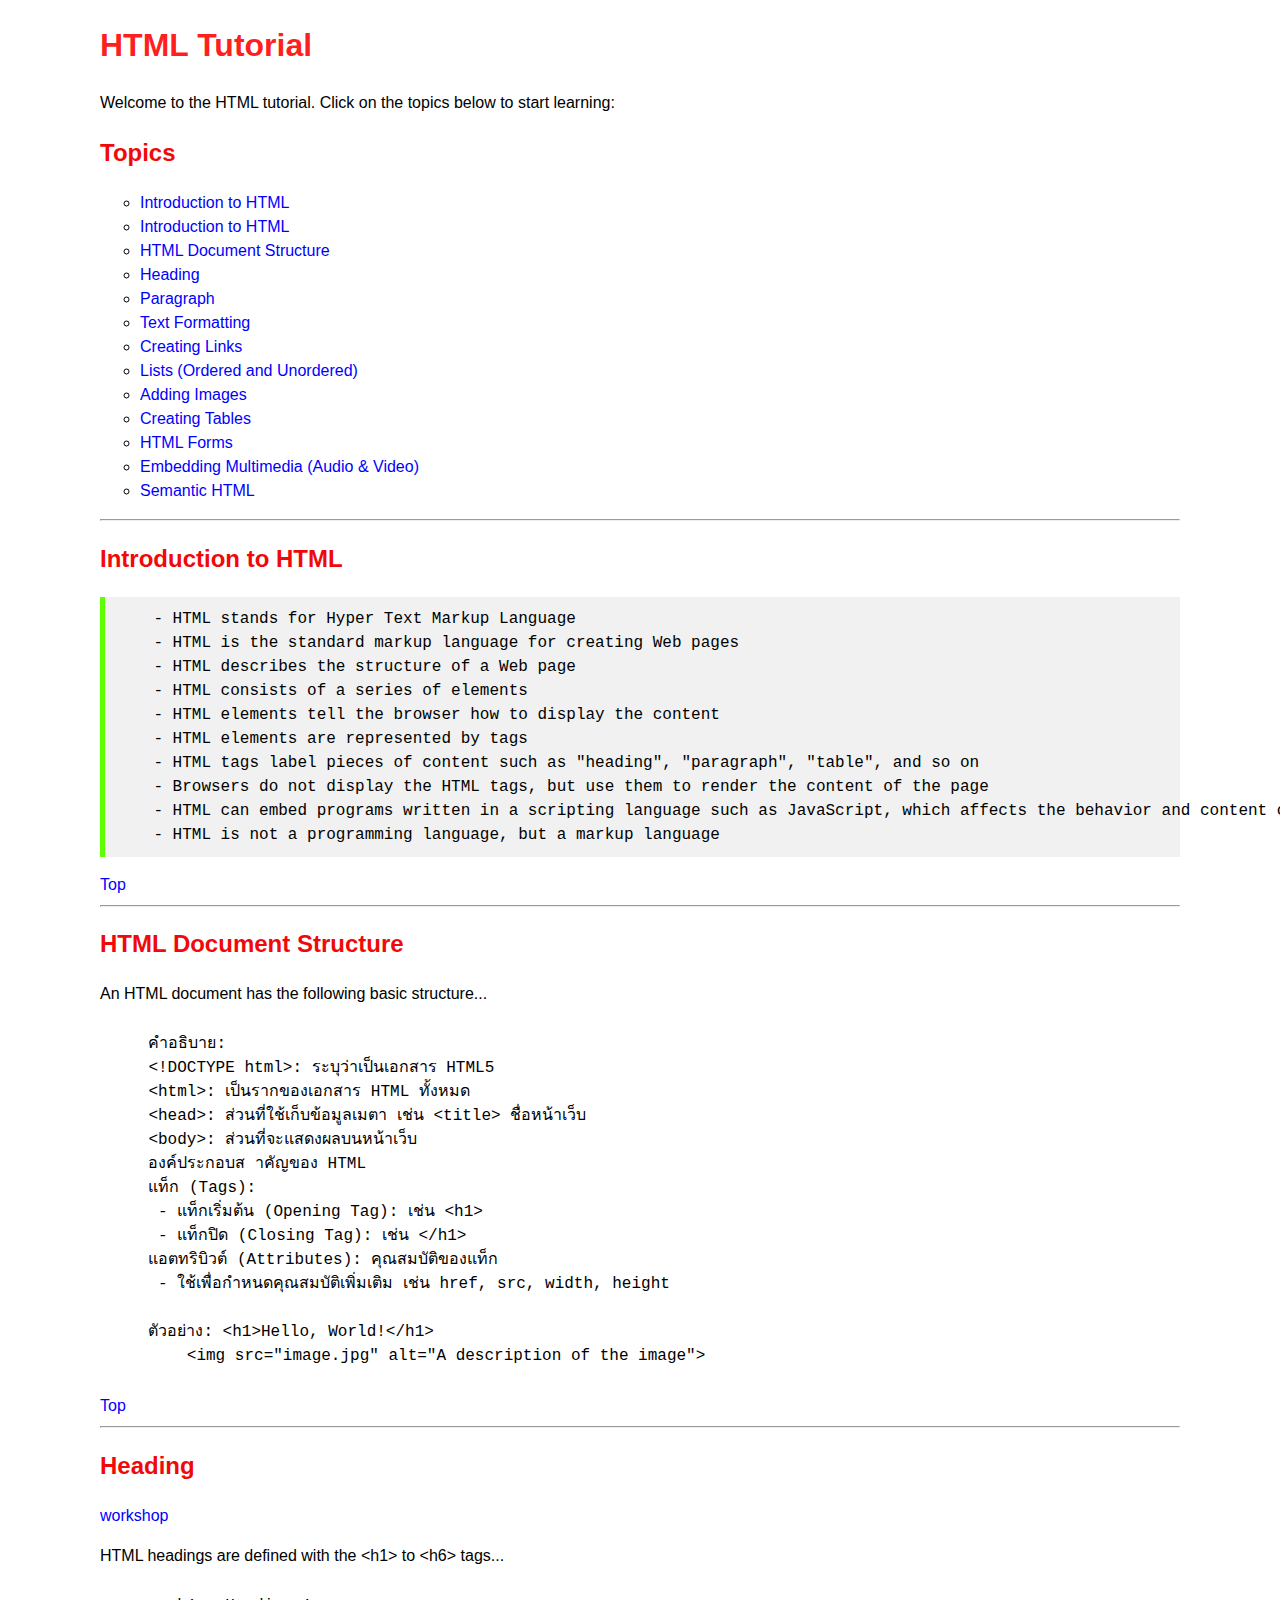
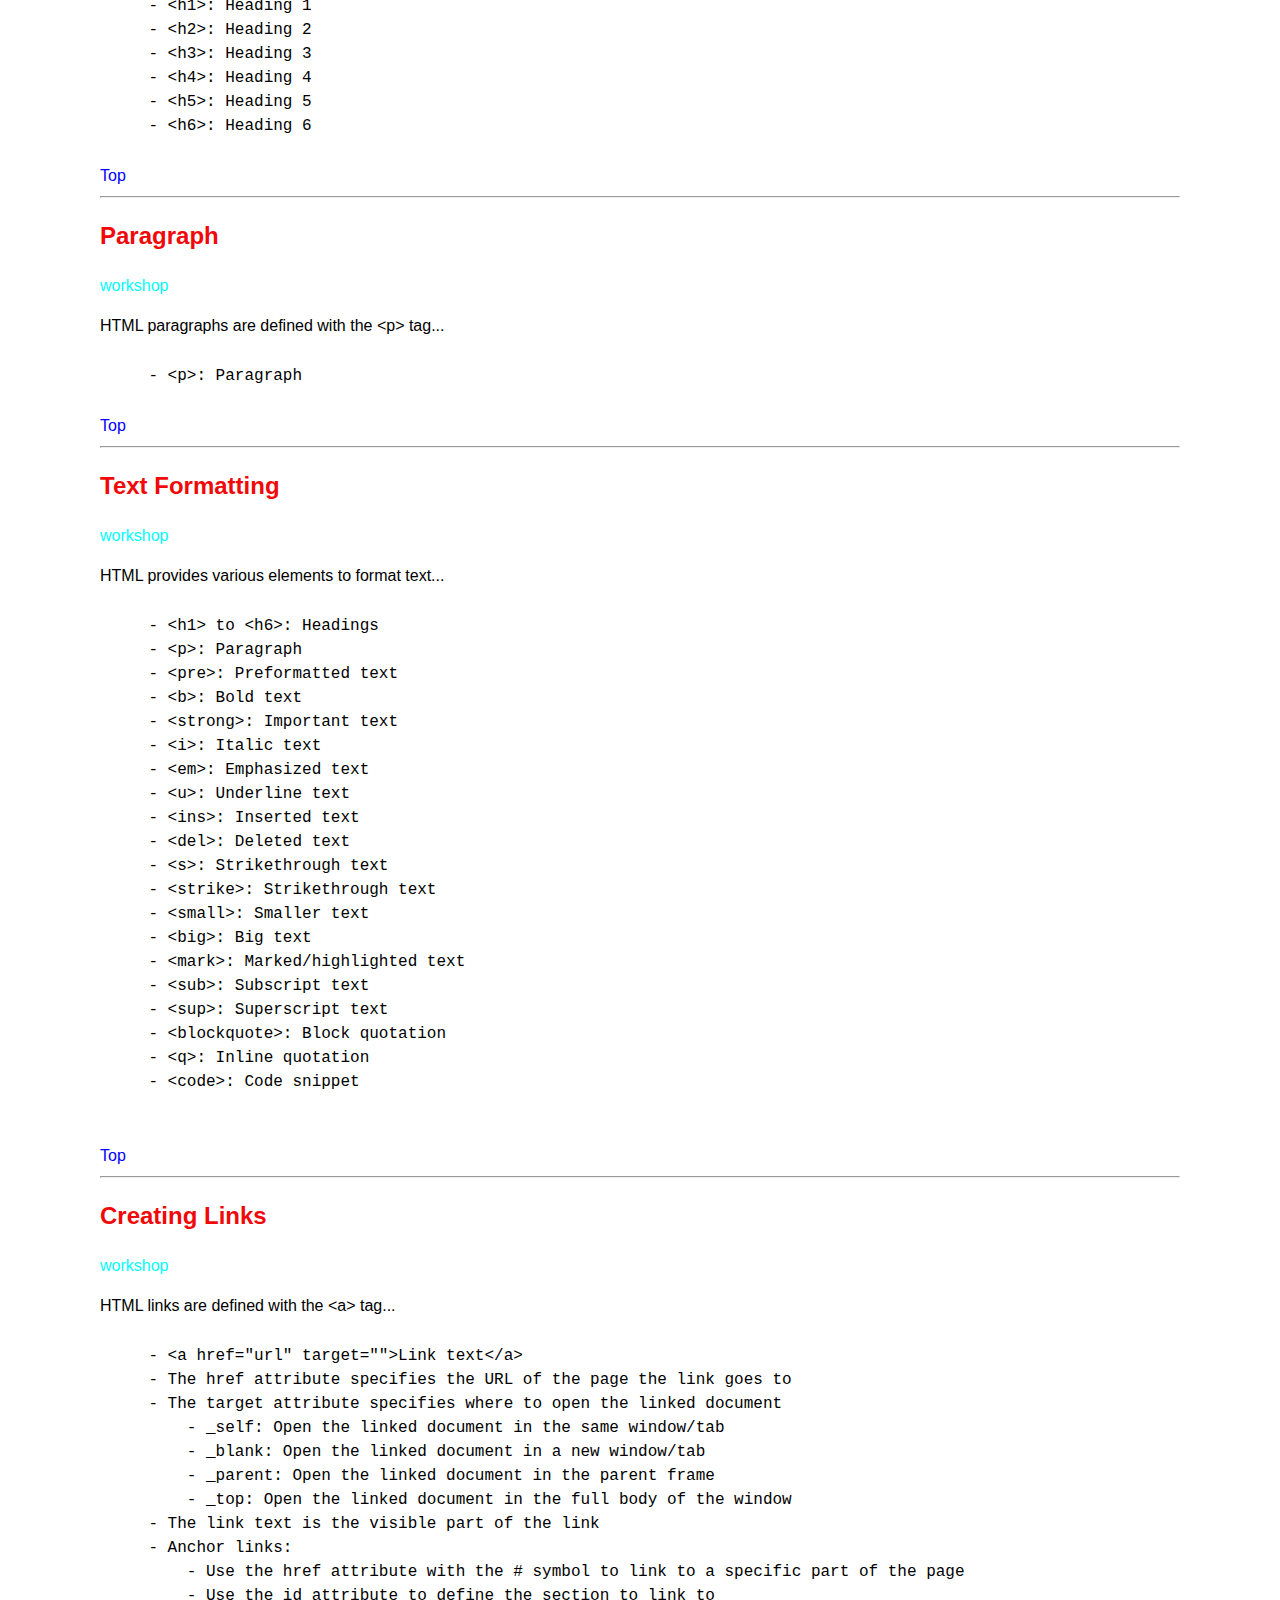
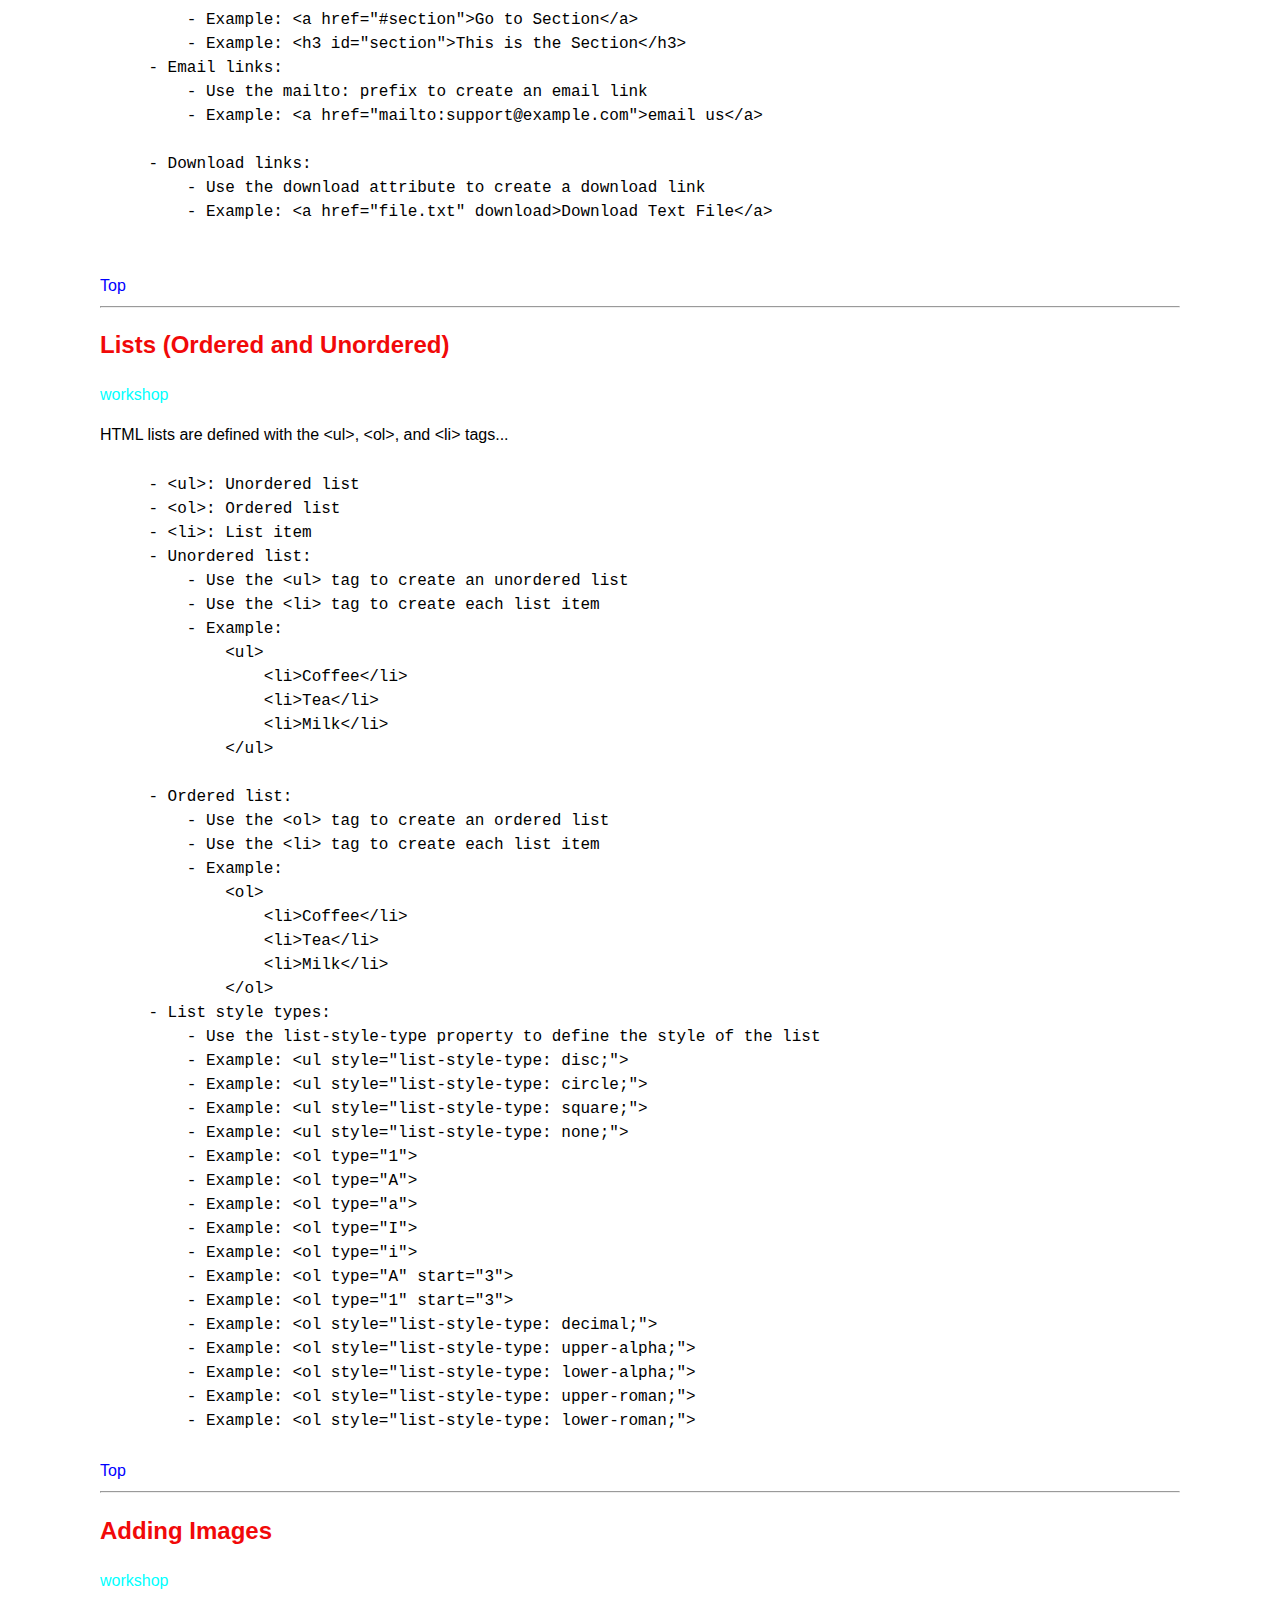
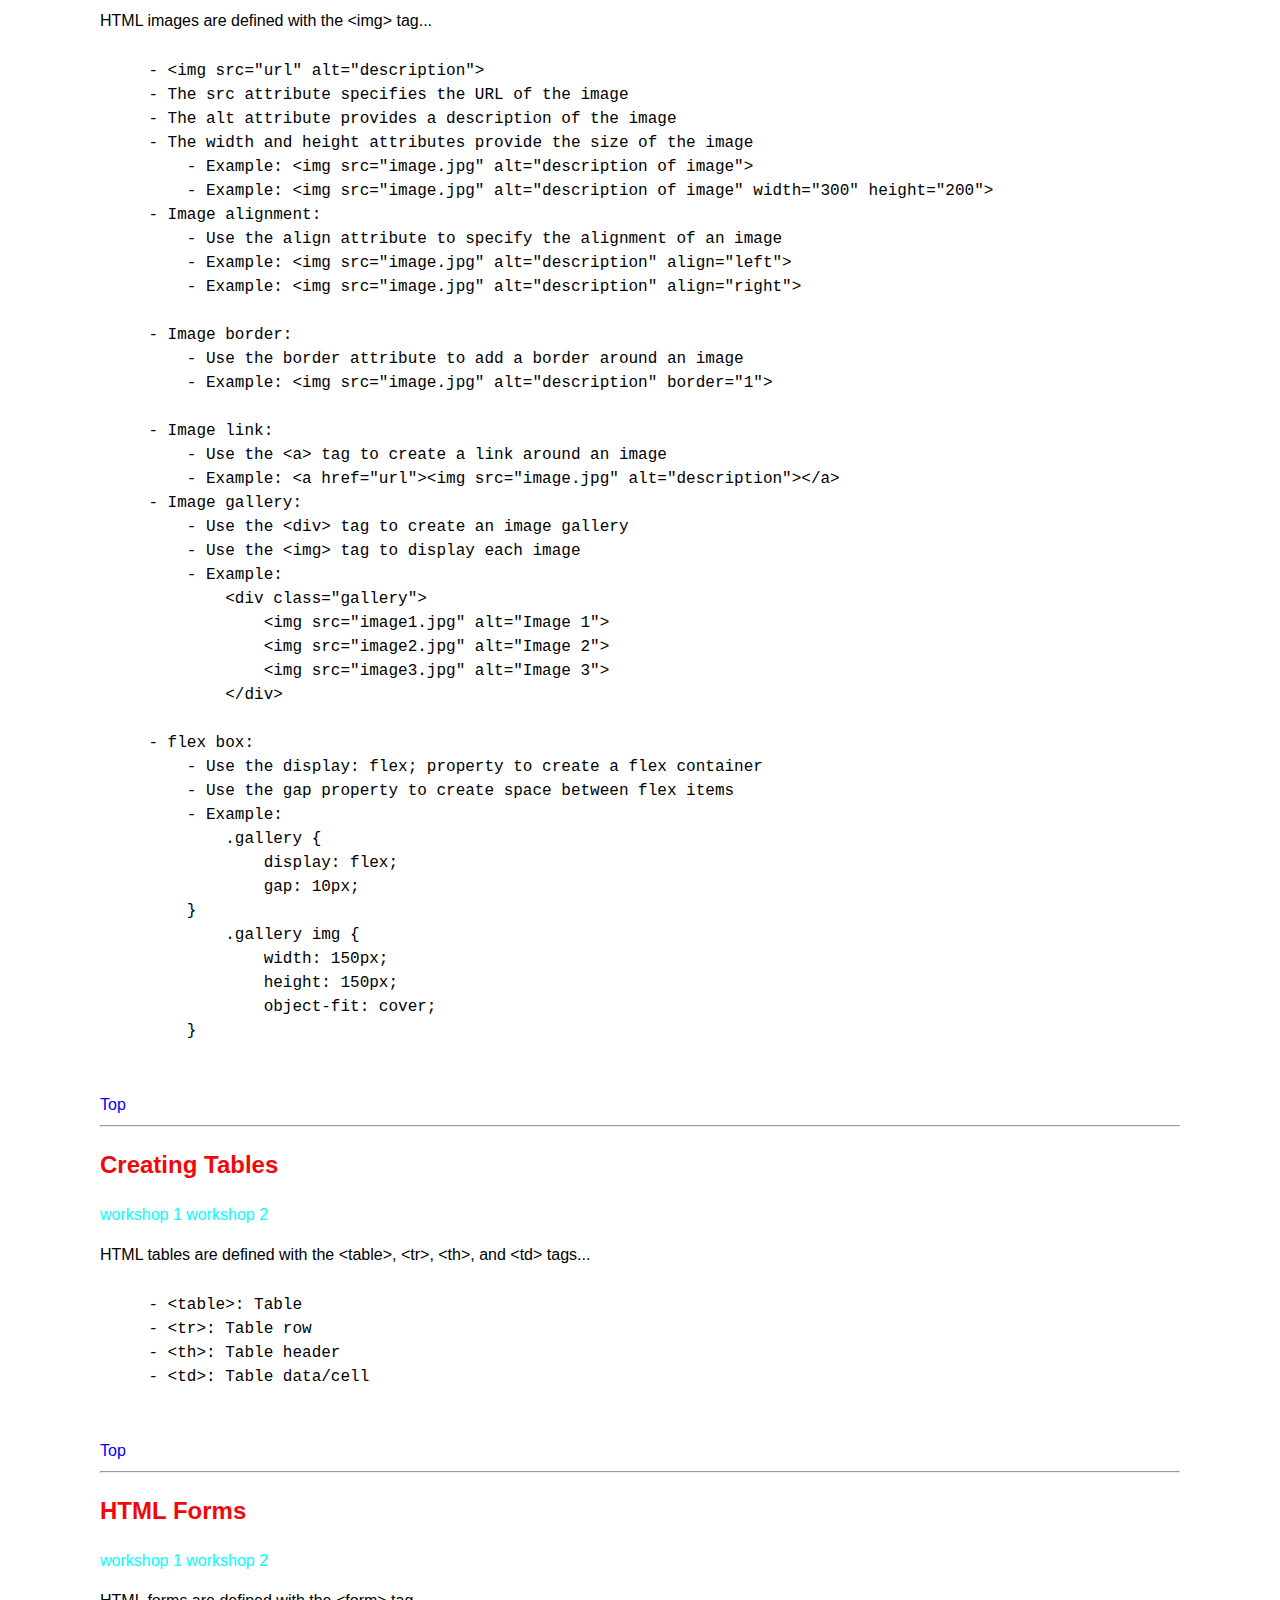
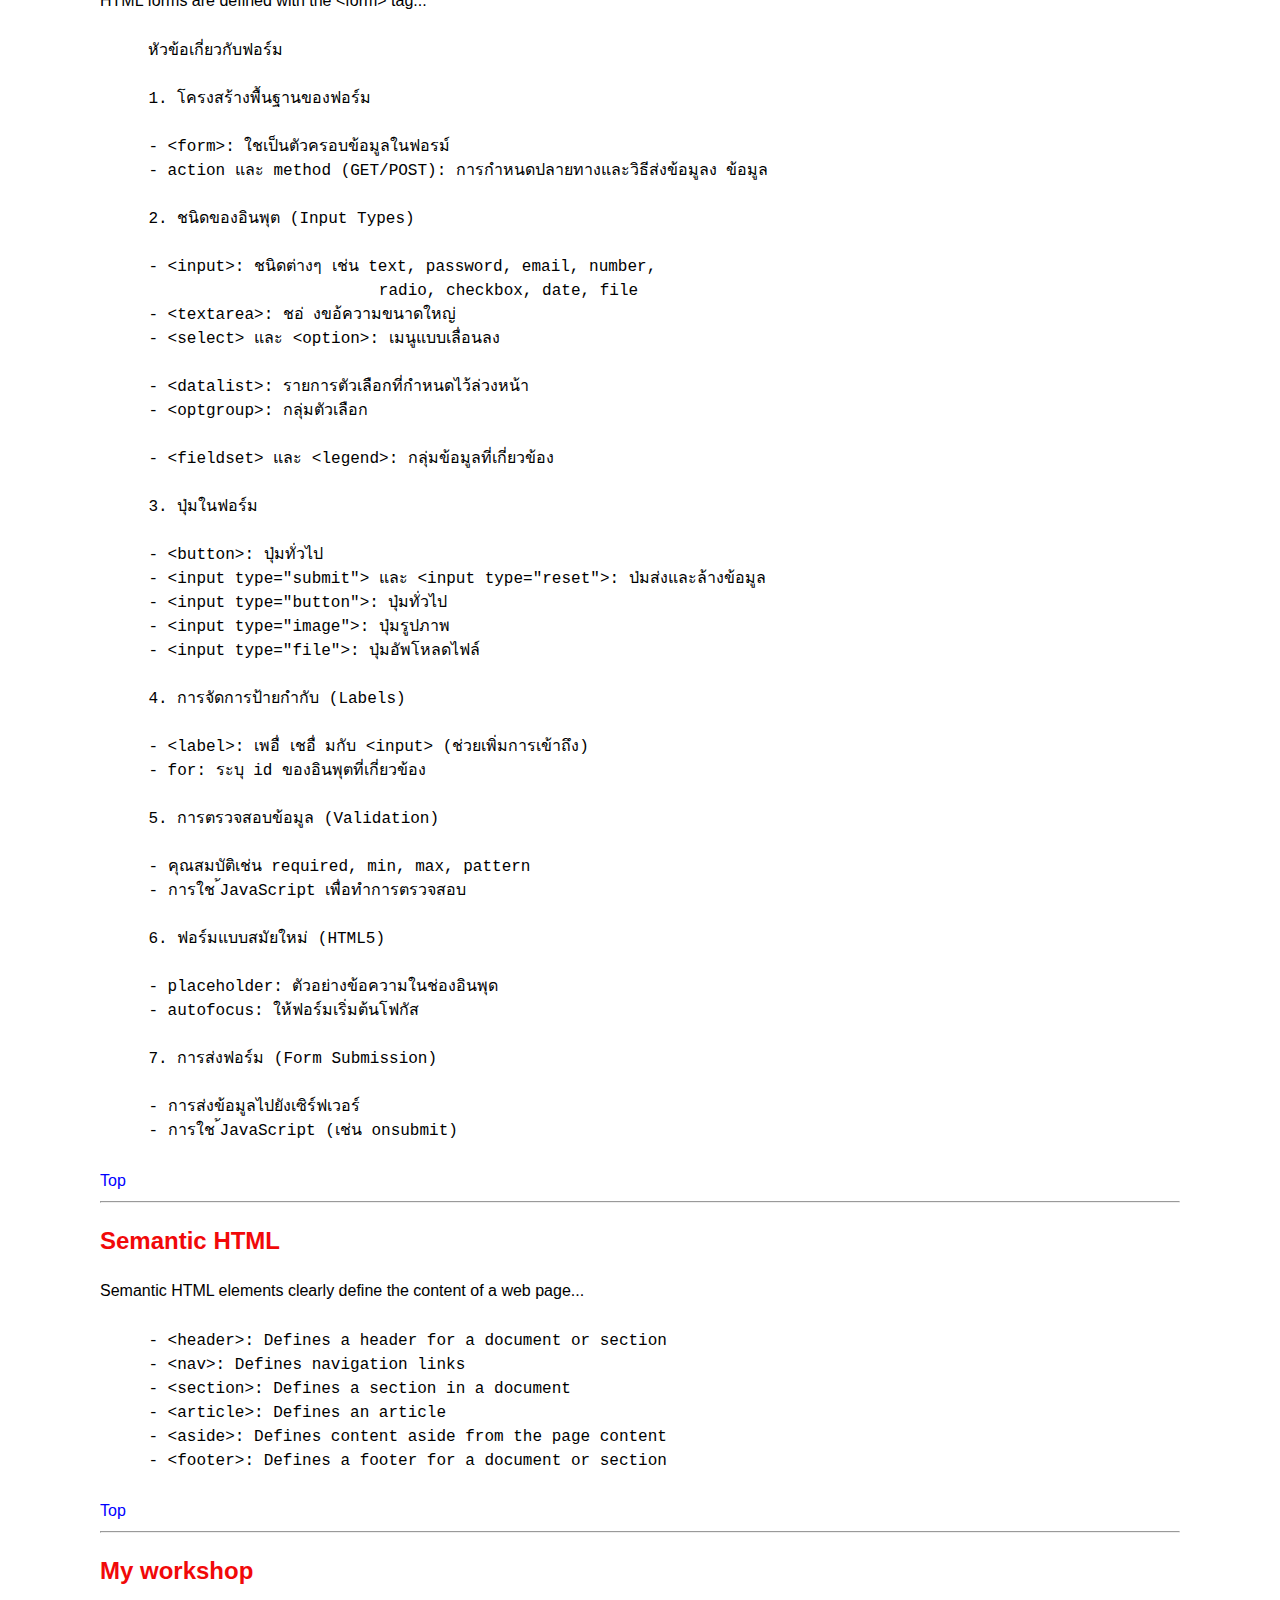
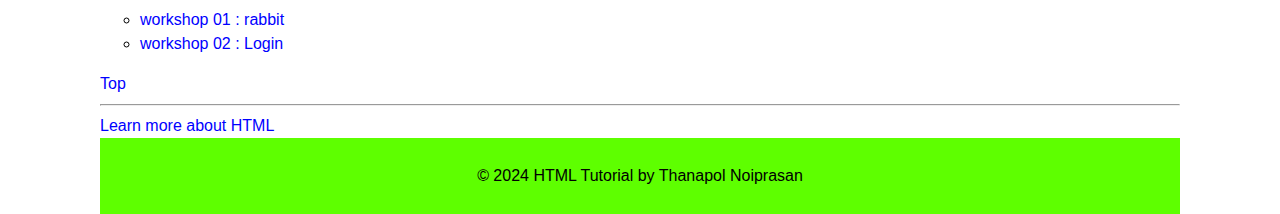
<file: index2.html>
<!DOCTYPE html>
<html lang="en">
<head>
    <meta charset="UTF-8">
    <meta name="viewport" content="width=device-width, initial-scale=1.0">
    <title>HTML Tutorial</title>
</head>
<style>
    body {
        font-family: 'Segoe UI', Tahoma, Geneva, Verdana, sans-serif;
        margin: 20px 100px 0 100px;
        line-height: 1.5
    }
    h1 {
        color: #ff0000e1;
    }
    h2 {
        color: #f10909;
    }
    ul {
        list-style-type: circle;
    }
    a {
        text-decoration: none;
        color: blue;
    }
    a:hover {
        text-decoration: underline;
        color: rgb(253, 9, 9);
    }
    pre {
        font-size: 16px;
        padding: 10px;
    }
    footer{
        background-color: #5eff00;
        text-align: center;
        padding: 10px;
        margin: auto;
    }
</style>
<body>
    <!-- Main menu -->
<h1 id="tutorial">HTML Tutorial</h1>
<p>Welcome to the HTML tutorial. Click on the topics below to start learning:</p>
<h2>Topics</h2>
<ul>
    <li><a href="#tutorial">Introduction to HTML</a></li>
    <li><a href="#intro">Introduction to HTML</a></li>
    <li><a href="#struture">HTML Document Structure</a></li>
    <li><a href="W03_01_heading.html">Heading</a></li>
    <li><a href="#paragraph">Paragraph</a></li>
    <li><a href="W04_01_formatting.html">Text Formatting</a></li>
    <li><a href="creating">Creating Links</a></li>
    <li><a href="#lists">Lists (Ordered and Unordered)</a></li>
    <li><a href="#adding">Adding Images</a></li>
    <li><a href="#tables">Creating Tables</a></li>
    <li><a href="#forms">HTML Forms</a></li>
    <li><a href="#embedding">Embedding Multimedia (Audio & Video)</a></li>
    <li><a href="#semantic">Semantic HTML</a></li>
</ul>
<hr>

<!-- Section 1 -->
<h2 id="intro">Introduction to HTML</h2>
<pre style="background-color: rgb(241, 241, 241);
        border-left: #5eff00 5px solid;">
    - HTML stands for Hyper Text Markup Language
    - HTML is the standard markup language for creating Web pages
    - HTML describes the structure of a Web page
    - HTML consists of a series of elements
    - HTML elements tell the browser how to display the content
    - HTML elements are represented by tags
    - HTML tags label pieces of content such as "heading", "paragraph", "table", and so on
    - Browsers do not display the HTML tags, but use them to render the content of the page
    - HTML can embed programs written in a scripting language such as JavaScript, which affects the behavior and content of web pages
    - HTML is not a programming language, but a markup language</pre>

<a href="#">Top</a>
<hr>

<!-- Section 3 -->
<h2 id="struture">HTML Document Structure</h2>
<p>An HTML document has the following basic structure...</p>
<pre>    คำอธิบาย:
    &lt;!DOCTYPE html&gt;: ระบุว่าเป็นเอกสาร HTML5
    &lt;html&gt;: เป็นรากของเอกสาร HTML ทั้งหมด
    &lt;head&gt;: ส่วนที่ใช้เก็บข้อมูลเมตา เช่น &lt;title&gt; ชื่อหน้าเว็บ
    &lt;body&gt;: ส่วนที่จะแสดงผลบนหน้าเว็บ
    องค์ประกอบส าคัญของ HTML
    แท็ก (Tags):
     - แท็กเริ่มต้น (Opening Tag): เช่น &lt;h1&gt;
     - แท็กปิด (Closing Tag): เช่น &lt;/h1&gt;
    แอตทริบิวต์ (Attributes): คุณสมบัติของแท็ก
     - ใช้เพื่อกำหนดคุณสมบัติเพิ่มเติม เช่น href, src, width, height

    ตัวอย่าง: &lt;h1&gt;Hello, World!&lt;/h1&gt;
        &lt;img src="image.jpg" alt="A description of the image"&gt;</pre>
<a href="#">Top</a>
<hr>

<!-- Section 4 -->
<h2 id="head">Heading</h2>
<p><a href="W03_01_heading.html">workshop</a></p>
<p>HTML headings are defined with the &lt;h1&gt; to &lt;h6&gt; tags...</p>
<pre>
    - &lt;h1&gt;: Heading 1
    - &lt;h2&gt;: Heading 2
    - &lt;h3&gt;: Heading 3
    - &lt;h4&gt;: Heading 4
    - &lt;h5&gt;: Heading 5
    - &lt;h6&gt;: Heading 6
</pre>
<a href="#">Top</a>
<hr>

<!-- Section 5 -->
<h2 id="paragraph">Paragraph</h2>
<p style="color: aqua;">workshop</p>
<p>HTML paragraphs are defined with the &lt;p&gt; tag...</p>
<pre>
    - &lt;p&gt;: Paragraph
</pre>
<a href="#">Top</a>
<hr>

<!-- Section 6 -->
<h2 id="formatting">Text Formatting</h2>
<p style="color: aqua;"><a href="W04_01_formatting.html"></a>workshop</p>
<p>HTML provides various elements to format text...</p>
<pre>
    - &lt;h1&gt; to &lt;h6&gt;: Headings
    - &lt;p&gt;: Paragraph
    - &lt;pre&gt;: Preformatted text
    - &lt;b&gt;: Bold text
    - &lt;strong&gt;: Important text
    - &lt;i&gt;: Italic text
    - &lt;em&gt;: Emphasized text
    - &lt;u&gt;: Underline text
    - &lt;ins&gt;: Inserted text
    - &lt;del&gt;: Deleted text
    - &lt;s&gt;: Strikethrough text
    - &lt;strike&gt;: Strikethrough text
    - &lt;small&gt;: Smaller text
    - &lt;big&gt;: Big text
    - &lt;mark&gt;: Marked/highlighted text
    - &lt;sub&gt;: Subscript text
    - &lt;sup&gt;: Superscript text
    - &lt;blockquote&gt;: Block quotation
    - &lt;q&gt;: Inline quotation
    - &lt;code&gt;: Code snippet

</pre>
<a href="#">Top</a>
<hr>

<!-- Section 7 -->
<h2 id="creating">Creating Links</h2>
<p style="color: aqua;">workshop</p>
<p>HTML links are defined with the &lt;a&gt; tag...</p>
<pre>
    - &lt;a href="url" target=""&gt;Link text&lt;/a&gt;
    - The href attribute specifies the URL of the page the link goes to
    - The target attribute specifies where to open the linked document
        - _self: Open the linked document in the same window/tab
        - _blank: Open the linked document in a new window/tab
        - _parent: Open the linked document in the parent frame
        - _top: Open the linked document in the full body of the window
    - The link text is the visible part of the link
    - Anchor links:
        - Use the href attribute with the # symbol to link to a specific part of the page
        - Use the id attribute to define the section to link to
        - Example: &lt;a href="#section"&gt;Go to Section&lt;/a&gt;
        - Example: &lt;h3 id="section"&gt;This is the Section&lt;/h3&gt;
    - Email links:
        - Use the mailto: prefix to create an email link
        - Example: &lt;a href="mailto:support@example.com">email us&lt;/a&gt;

    - Download links:
        - Use the download attribute to create a download link
        - Example: &lt;a href="file.txt" download&gt;Download Text File&lt;/a&gt;

</pre>
<a href="#">Top</a>
<hr>

<!-- Section 8 -->
<h2 id="lists">Lists (Ordered and Unordered)</h2>
<p style="color: aqua;">workshop</p>
<p>HTML lists are defined with the &lt;ul&gt;, &lt;ol&gt;, and &lt;li&gt; tags...</p>
<pre>
    - &lt;ul&gt;: Unordered list
    - &lt;ol&gt;: Ordered list
    - &lt;li&gt;: List item
    - Unordered list:
        - Use the &lt;ul&gt; tag to create an unordered list
        - Use the &lt;li&gt; tag to create each list item
        - Example:
            &lt;ul&gt;
                &lt;li&gt;Coffee&lt;/li&gt;
                &lt;li&gt;Tea&lt;/li&gt;
                &lt;li&gt;Milk&lt;/li&gt;
            &lt;/ul&gt;

    - Ordered list:
        - Use the &lt;ol&gt; tag to create an ordered list
        - Use the &lt;li&gt; tag to create each list item
        - Example:
            &lt;ol&gt;
                &lt;li&gt;Coffee&lt;/li&gt;
                &lt;li&gt;Tea&lt;/li&gt;
                &lt;li&gt;Milk&lt;/li&gt;
            &lt;/ol&gt;
    - List style types:
        - Use the list-style-type property to define the style of the list
        - Example: &lt;ul style="list-style-type: disc;"&gt;
        - Example: &lt;ul style="list-style-type: circle;"&gt;
        - Example: &lt;ul style="list-style-type: square;"&gt;
        - Example: &lt;ul style="list-style-type: none;"&gt;
        - Example: &lt;ol type="1"&gt;
        - Example: &lt;ol type="A"&gt;
        - Example: &lt;ol type="a"&gt;
        - Example: &lt;ol type="I"&gt;
        - Example: &lt;ol type="i"&gt;
        - Example: &lt;ol type="A" start="3"&gt;
        - Example: &lt;ol type="1" start="3"&gt;
        - Example: &lt;ol style="list-style-type: decimal;"&gt;
        - Example: &lt;ol style="list-style-type: upper-alpha;"&gt;
        - Example: &lt;ol style="list-style-type: lower-alpha;"&gt;
        - Example: &lt;ol style="list-style-type: upper-roman;"&gt;
        - Example: &lt;ol style="list-style-type: lower-roman;"&gt;
</pre>
<a href="#">Top</a>
<hr>

<!-- Section 9 -->
<h2 id="adding">Adding Images</h2>
<p style="color: aqua;">workshop</p>
<p>HTML images are defined with the &lt;img&gt; tag...</p>
<pre>
    - &lt;img src="url" alt="description"&gt;
    - The src attribute specifies the URL of the image
    - The alt attribute provides a description of the image
    - The width and height attributes provide the size of the image
        - Example: &lt;img src="image.jpg" alt="description of image"&gt;
        - Example: &lt;img src="image.jpg" alt="description of image" width="300" height="200"&gt;
    - Image alignment:
        - Use the align attribute to specify the alignment of an image
        - Example: &lt;img src="image.jpg" alt="description" align="left"&gt;
        - Example: &lt;img src="image.jpg" alt="description" align="right"&gt;

    - Image border:
        - Use the border attribute to add a border around an image
        - Example: &lt;img src="image.jpg" alt="description" border="1"&gt;

    - Image link:
        - Use the &lt;a&gt; tag to create a link around an image
        - Example: &lt;a href="url"&gt;&lt;img src="image.jpg" alt="description"&gt;&lt;/a&gt;
    - Image gallery:
        - Use the &lt;div&gt; tag to create an image gallery
        - Use the &lt;img&gt; tag to display each image
        - Example:
            &lt;div class="gallery"&gt;
                &lt;img src="image1.jpg" alt="Image 1"&gt;
                &lt;img src="image2.jpg" alt="Image 2"&gt;
                &lt;img src="image3.jpg" alt="Image 3"&gt;
            &lt;/div&gt;

    - flex box:
        - Use the display: flex; property to create a flex container
        - Use the gap property to create space between flex items
        - Example:
            .gallery {
                display: flex;
                gap: 10px;
        }
            .gallery img {
                width: 150px;
                height: 150px;
                object-fit: cover;
        }

</pre>
<a href="#">Top</a>
<hr>

<!-- Section 11 -->
<h2 id="tables">Creating Tables</h2>
<p style="color: aqua;">workshop 1 workshop 2</p>
<p>HTML tables are defined with the &lt;table&gt;, &lt;tr&gt;, &lt;th&gt;, and &lt;td&gt; tags...</p>
<pre>
    - &lt;table&gt;: Table
    - &lt;tr&gt;: Table row
    - &lt;th&gt;: Table header
    - &lt;td&gt;: Table data/cell

</pre>
<a href="#">Top</a>
<hr>

<!-- Section 12 -->
<h2 id="forms">HTML Forms</h2>
<p style="color: aqua;">workshop 1 workshop 2</p>
<p>HTML forms are defined with the &lt;form&gt; tag...</p>
<pre>
    หัวข้อเกี่ยวกับฟอร์ม

    1. โครงสร้างพื้นฐานของฟอร์ม

    - &lt;form>: ใชเป็นตัวครอบข้อมูลในฟอรม์
    - action และ method (GET/POST): การกำหนดปลายทางและวิธีส่งข้อมูลง ข้อมูล

    2. ชนิดของอินพุต (Input Types)

    - &lt;input>: ชนิดต่างๆ เช่น text, password, email, number,
                            radio, checkbox, date, file
    - &lt;textarea>: ชอ่ งขอ้ความขนาดใหญ่
    - &lt;select> และ &lt;option>: เมนูแบบเลื่อนลง

    - &lt;datalist>: รายการตัวเลือกที่กำหนดไว้ล่วงหน้า
    - &lt;optgroup>: กลุ่มตัวเลือก

    - &lt;fieldset> และ &lt;legend>: กลุ่มข้อมูลที่เกี่ยวข้อง

    3. ปุ่มในฟอร์ม

    - &lt;button>: ปุ่มทั่วไป
    - &lt;input type="submit"> และ &lt;input type="reset">: ป่มส่งและล้างข้อมูล
    - &lt;input type="button">: ปุ่มทั่วไป
    - &lt;input type="image">: ปุ่มรูปภาพ
    - &lt;input type="file">: ปุ่มอัพโหลดไฟล์

    4. การจัดการป้ายกำกับ (Labels)

    - &lt;label>: เพอื่ เชอื่ มกับ &lt;input> (ช่วยเพิ่มการเข้าถึง)
    - for: ระบุ id ของอินพุตที่เกี่ยวข้อง

    5. การตรวจสอบข้อมูล (Validation)

    - คุณสมบัติเช่น required, min, max, pattern
    - การใช ้JavaScript เพื่อทำการตรวจสอบ

    6. ฟอร์มแบบสมัยใหม่ (HTML5)

    - placeholder: ตัวอย่างข้อความในช่องอินพุด
    - autofocus: ให้ฟอร์มเริ่มต้นโฟกัส

    7. การส่งฟอร์ม (Form Submission)

    - การส่งข้อมูลไปยังเซิร์ฟเวอร์
    - การใช ้JavaScript (เช่น onsubmit)
</pre>
<a href="#">Top</a>
<hr>

<!-- Section 13 -->
<h2 id="semantic">Semantic HTML</h2>
<p>Semantic HTML elements clearly define the content of a web page...</p>
<pre>
    - &lt;header&gt;: Defines a header for a document or section
    - &lt;nav&gt;: Defines navigation links
    - &lt;section&gt;: Defines a section in a document
    - &lt;article&gt;: Defines an article
    - &lt;aside&gt;: Defines content aside from the page content
    - &lt;footer&gt;: Defines a footer for a document or section
</pre>
<a href="#">Top</a>
<hr>

<!-- Section 13 -->
<h2>My workshop</h2>
    <ul>
        <li><a href="https://www.w3schools.com/">workshop 01 : rabbit</a></li>
        <li><a href="https://www.w3schools.com/">workshop 02 : Login</a></li>
    </ul>
<a href="#">Top</a>
<hr>
<a href="">Learn more about HTML</a>

<!-- Section 14 -->
 <footer>
    <p>&copy; 2024 HTML Tutorial by Thanapol Noiprasan</p>
 </footer>
</body>
</html>
</file>
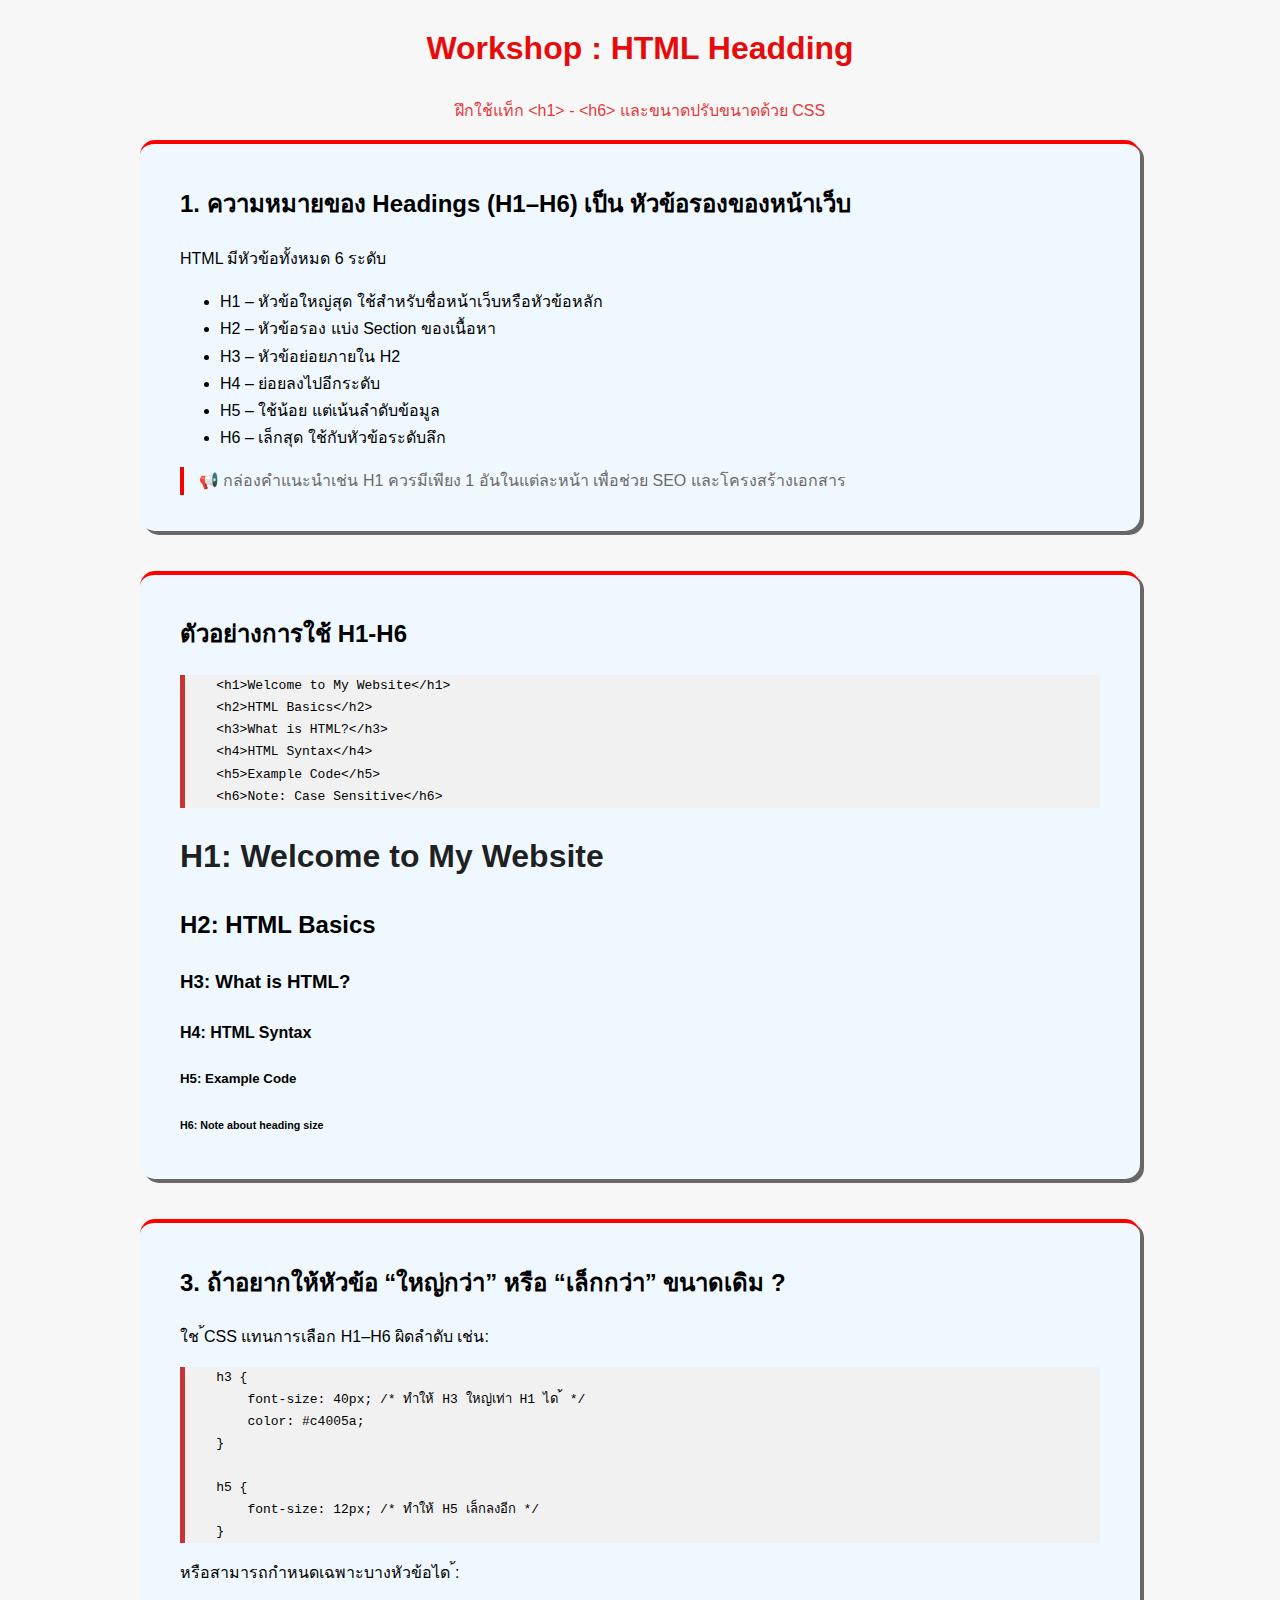
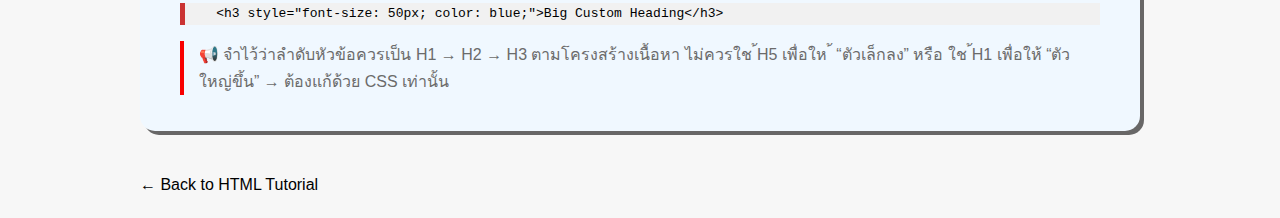
<file: W03_01_heading.html>
<!DOCTYPE html>
<html lang="en">
<head>
    <meta charset="UTF-8">
    <meta name="viewport" content="width=device-width, initial-scale=1.0">
    <title>Headding workshop</title>
    <style>
        body {
            font-family: 'Segoe UI', Tahoma, Geneva, Verdana, sans-serif;
            margin: 0;
            padding: 0;
            line-height: 1.7;
            background-color: rgb(247, 247, 247);

        }

        .container {
            max-width: 1000px;
            margin: 20px auto; 
        }

        h1 {
            color: rgb(230, 12, 12);
            text-align: center;
        }

        .subtitle {
            text-align: center;
            color: rgb(228, 58, 58);
        }

        .card {
            background-color: aliceblue;
            padding: 20px 40px;
            border-radius: 15px;
            border-top: 4px solid red;
            box-shadow: 4px 4px rgb(104, 103, 103);
            margin-bottom: 40px;
        }

        .note {
            border-left: 4px solid rgb(248, 0, 0);
            padding-left: 15px;
            color: rgb(107, 107, 107);
        }

        a {
            text-decoration: none;
            color: black;
        }
    
    </style>
</head>

<body>
    <div class="container">
        <h1>Workshop : HTML Headding</h1>
        <p class="subtitle">ฝึกใช้แท็ก &lt;h1&gt; - &lt;h6&gt; และขนาดปรับขนาดด้วย CSS</p>
        <!-- Card -->
        <section class="card">
        <h2>1. ความหมายของ Headings (H1–H6) เป็น หัวข้อรองของหน้าเว็บ</h2>
        <p>HTML มีหัวข้อทั้งหมด 6 ระดับ</p>
        <ul>
            <li> H1 – หัวข้อใหญ่สุด ใช้สำหรับชื่อหน้าเว็บหรือหัวข้อหลัก</li>
            <li> H2 – หัวข้อรอง แบ่ง Section ของเนื้อหา</li>
            <li> H3 – หัวข้อย่อยภายใน H2</li>
            <li> H4 – ย่อยลงไปอีกระดับ</li>
            <li> H5 – ใช้น้อย แต่เน้นลำดับข้อมูล</li>
            <li> H6 – เล็กสุด ใช้กับหัวข้อระดับลึก</li>
        </ul>

        <p class="note">
            📢 กล่องคำแนะนำเช่น H1 ควรมีเพียง 1 อันในแต่ละหน้า เพื่อช่วย SEO และโครงสร้างเอกสาร
        </p>
        </section>

        <section class="card">
        <h2>ตัวอย่างการใช้ H1-H6</h2>
        <pre style="background-color: rgb(241, 241, 241);
        border-left: #ca3333 5px solid;">
    &lt;h1&gt;Welcome to My Website&lt;/h1&gt;
    &lt;h2&gt;HTML Basics&lt;/h2&gt;
    &lt;h3&gt;What is HTML?&lt;/h3&gt;
    &lt;h4&gt;HTML Syntax&lt;/h4&gt;
    &lt;h5&gt;Example Code&lt;/h5&gt;
    &lt;h6&gt;Note: Case Sensitive&lt;/h6&gt;</pre>
        <H1 style="text-align: left; color: #020202e1;">H1: Welcome to My Website</H1>
        <H2>H2: HTML Basics</H2>
        <H3>H3: What is HTML?</H3>
        <H4>H4: HTML Syntax</H4>
        <H5>H5: Example Code</H5>
        <H6>H6: Note about heading size</H6>
        
        <!-- <p class="note"> 
        </p> -->
        </section>

        <section class="card">
        <h2>3. ถ้าอยากให้หัวข้อ “ใหญ่กว่า” หรือ “เล็กกว่า” ขนาดเดิม ?</h2>
        <p>ใช ้CSS แทนการเลือก H1–H6 ผิดลำดับ เช่น:</p>
        <pre style="background-color: rgb(241, 241, 241);
        border-left: #ca3333 5px solid;">
    h3 {
        font-size: 40px; /* ทำให้ H3 ใหญ่เท่า H1 ได ้ */
        color: #c4005a;
    }

    h5 {
        font-size: 12px; /* ทำให้ H5 เล็กลงอีก */
    }</pre>
        <p>หรือสามารถกำหนดเฉพาะบางหัวข้อได ้:</p>
        <pre style="background-color: rgb(241, 241, 241);
        border-left: #ca3333 5px solid;">
    &lt;h3 style="font-size: 50px; color: blue;"&gt;Big Custom Heading&lt;/h3&gt;</pre>
        <p class="note">
           📢 จำไว้ว่าลำดับหัวข้อควรเป็น H1 → H2 → H3 ตามโครงสร้างเนื้อหา ไม่ควรใช ้H5 เพื่อให ้ “ตัวเล็กลง” หรือ ใช ้H1
เพื่อให้ “ตัวใหญ่ขึ้น” → ต้องแก้ด้วย CSS เท่านั้น
        </p>
        </section>
        <a href="index.html">&larr; Back to HTML Tutorial</a>
    </div>
</body>
</html>
</file>
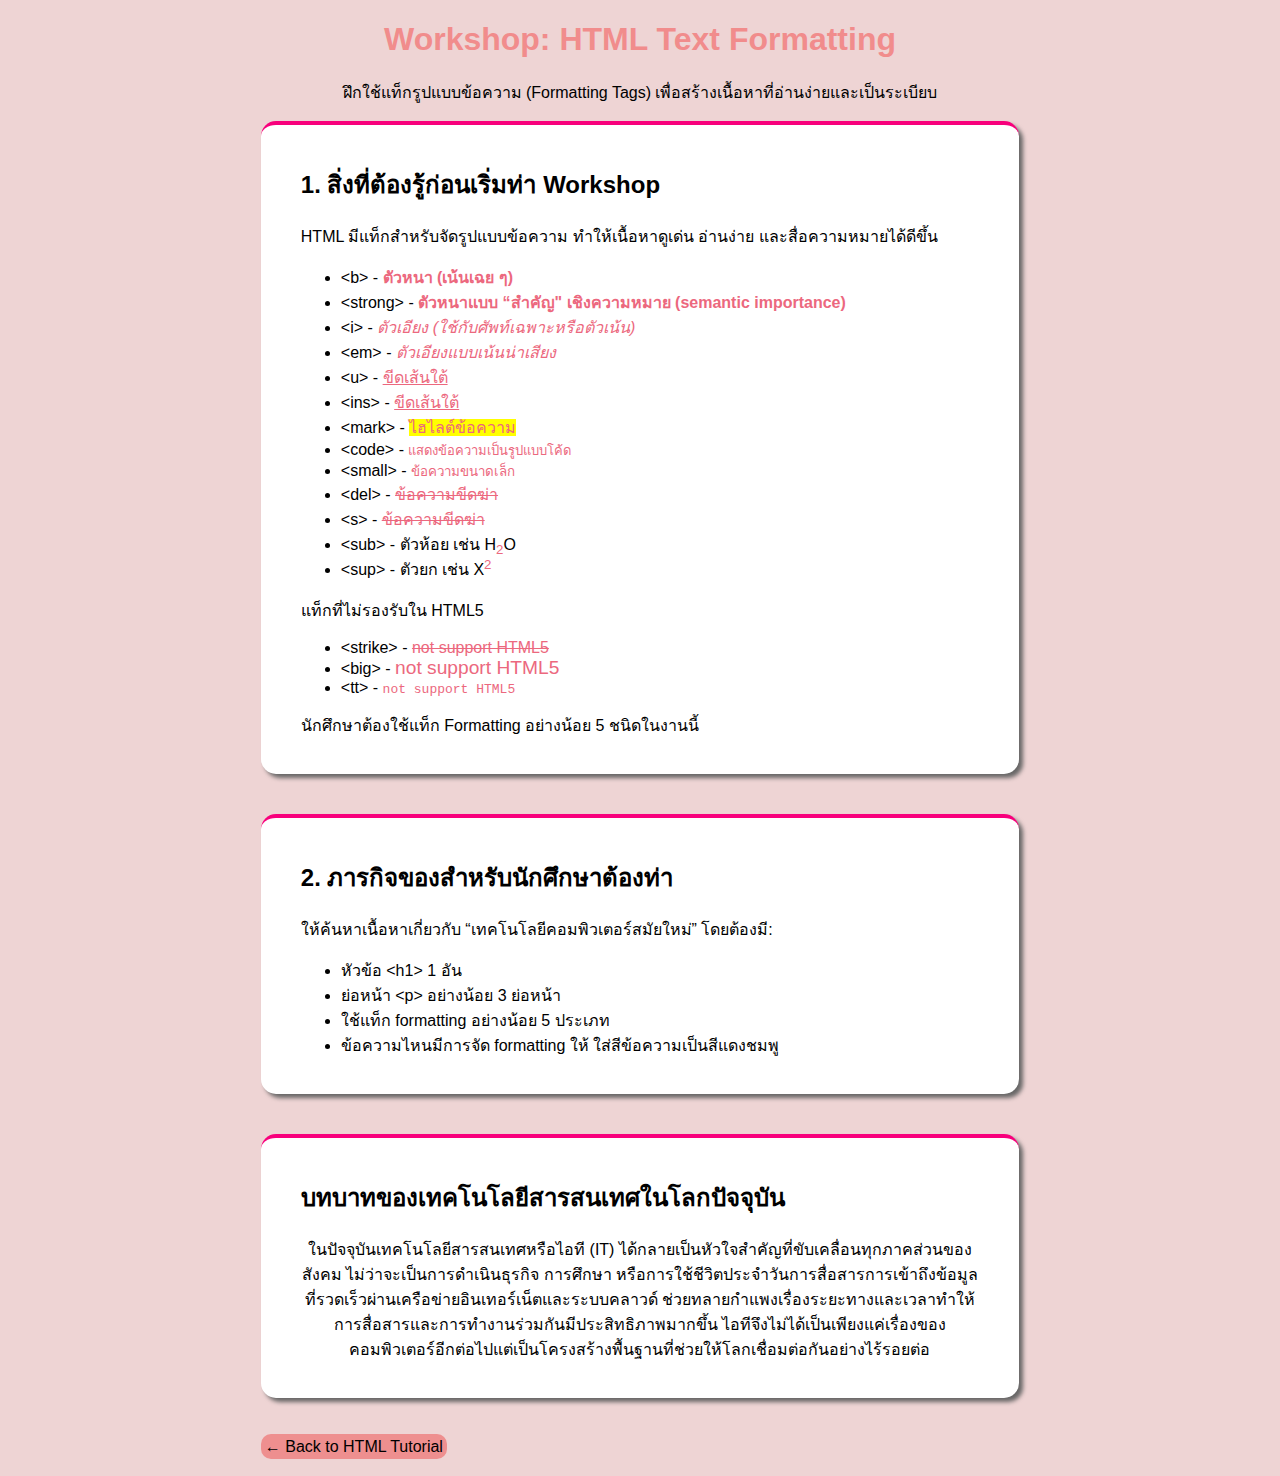
<file: W04_01_formatting.html>
<!DOCTYPE html>
<html lang="en">
<head>
    <meta charset="UTF-8">
    <meta name="viewport" content="width=device-width, initial-scale=1.0">
    <title>Workshop: HTML Text Formatting</title>
    <style>
        body {
            font-family: 'Segoe UI', Tahoma, Geneva, Verdana, sans-serif;
            background-color: rgb(238, 212, 212);
        }

        h1 {
            color: rgb(241, 140, 140);
            text-align: center;
        }

        .subtitle {
            text-align: center;
            color: rgb(0, 0, 0);
        }

        .container {
            background-color: rgb(238, 212, 212);
            width: 60%;
            margin: 20px auto; 
        }

        .text-color {
            color: rgb(236, 104, 126);
        }

        a {
            text-decoration: none;
            color: rgb(236, 126, 126);
        }

        .back-link{
            color: black;
            text-decoration: none;

            background-color: rgb(238, 143, 143);
            padding: 4px;
            border-radius: 10px;
        }

        .back-link:hover {
            color: rgb(255, 255, 255);
            background-color: rgb(233, 124, 124);
        }    
        
        
        .card {
            background-color: rgb(255, 255, 255);
            padding: 20px 40px;
            border-radius: 15px;
            box-shadow: 4px 4px 4px rgb(104, 103, 103);
            margin-bottom: 40px;
        }

        .card.ex-1 {
            border-top: 4px solid rgb(248, 0, 124);
        }

         .card.ex-2 {
            border-top: 4px solid rgb(248, 0, 124);
        }

         .card.ex-3 {
            border-top: 4px solid rgb(248, 0, 124);
        }

    </style>
</head>
<body>
    <div class="container">
        <header>
            <h1>Workshop: HTML Text Formatting</h1>
            <p class="subtitle">ฝึกใช้แท็กรูปแบบข้อความ (Formatting Tags) เพื่อสร้างเนื้อหาที่อ่านง่ายและเป็นระเบียบ</p>
        </header>
        <main>
            <!-- card 1 -->
            <div class="card ex-1">
                <h2>1. สิ่งที่ต้องรู้ก่อนเริ่มท่า Workshop</h2>
                <p>HTML มีแท็กสําหรับจัดรูปแบบข้อความ ทําให้เนื้อหาดูเด่น อ่านง่าย และสื่อความหมายได้ดีขึ้น</p>
                <ul>
                    <li>&lt;b&gt; - <b class="text-color">ตัวหนา (เน้นเฉย ๆ)</b></li>
                    <li>&lt;strong&gt; - <strong class="text-color">ตัวหนาแบบ “สําคัญ" เชิงความหมาย (semantic importance)</strong></li>
                    <li>&lt;i&gt; - <i class="text-color">ตัวเอียง (ใช้กับศัพท์เฉพาะหรือตัวเน้น)</i></li>
                    <li>&lt;em&gt; - <em class="text-color">ตัวเอียงแบบเน้นน่าเสียง</em></li>
                    <li>&lt;u&gt; - <u class="text-color">ขีดเส้นใต้</u></li>
                    <li>&lt;ins&gt; - <ins class="text-color">ขีดเส้นใต้</ins></li>
                    <li>&lt;mark&gt; - <mark class="text-color">ไฮไลต์ข้อความ</mark></li>
                    <li>&lt;code&gt; - <code class="text-color">แสดงข้อความเป็นรูปแบบโค้ด</code></li>
                    <li>&lt;small&gt; - <small class="text-color">ข้อความขนาดเล็ก</small></li>
                    <li>&lt;del&gt; - <del class="text-color">ข้อความขีดฆ่า</del></li>
                    <li>&lt;s&gt; - <s class="text-color">ข้อความขีดฆ่า</s></li>
                    <li>&lt;sub&gt; - ตัวห้อย เช่น H<sub class="text-color">2</sub>O</li>
                    <li>&lt;sup&gt; - ตัวยก เช่น X<sup class="text-color">2</sup></li>
                </ul>
                <p>แท็กที่ไม่รองรับใน HTML5</p>
                <ul>
                    <li>&lt;strike&gt; - <strike class="text-color">not support HTML5</strike></li>
                    <li>&lt;big&gt; - <big class="text-color">not support HTML5</big></li>
                    <li>&lt;tt&gt; - <tt class="text-color">not support HTML5</tt></li>
                </ul>
                <p>นักศึกษาต้องใช้แท็ก Formatting อย่างน้อย 5 ชนิดในงานนี้</p>
            </div>
            <!-- card 2 -->
            <div class="card ex-2">
                <h2>2. ภารกิจของสําหรับนักศึกษาต้องท่า</h2>
                <p>ให้ค้นหาเนื้อหาเกี่ยวกับ “เทคโนโลยีคอมพิวเตอร์สมัยใหม่” โดยต้องมี:</p>
                <ul>
                    <li>หัวข้อ &lt;h1&gt; 1 อัน</li>
                    <li>ย่อหน้า &lt;p&gt; อย่างน้อย 3 ย่อหน้า</li>
                    <li>ใช้แท็ก formatting อย่างน้อย 5 ประเภท</li>
                    <li>ข้อความไหนมีการจัด formatting ให้ ใส่สีข้อความเป็นสีแดงชมพู</li>
                </ul>
            </div>
            <!-- card 3 -->
            <div class="card ex-3">
                <h2>บทบาทของเทคโนโลยีสารสนเทศในโลกปัจจุบัน</h2>
                <p class="subtitle">ในปัจจุบันเทคโนโลยีสารสนเทศหรือไอที (IT) ได้กลายเป็นหัวใจสำคัญที่ขับเคลื่อนทุกภาคส่วนของสังคม 
                ไม่ว่าจะเป็นการดำเนินธุรกิจ การศึกษา หรือการใช้ชีวิตประจำวันการสื่อสารการเข้าถึงข้อมูลที่รวดเร็วผ่านเครือข่ายอินเทอร์เน็ตและระบบคลาวด์ 
                ช่วยทลายกำแพงเรื่องระยะทางและเวลาทำให้การสื่อสารและการทำงานร่วมกันมีประสิทธิภาพมากขึ้น ไอทีจึงไม่ได้เป็นเพียงแค่เรื่องของคอมพิวเตอร์อีกต่อไปแต่เป็นโครงสร้างพื้นฐานที่ช่วยให้โลกเชื่อมต่อกันอย่างไร้รอยต่อ</p>

            </div>
        </main>
        <footer>
            <a href="index.html" class="back-link">&larr; Back to HTML Tutorial</a>
        </footer>
    </div>
</body>
</html>
</file>
